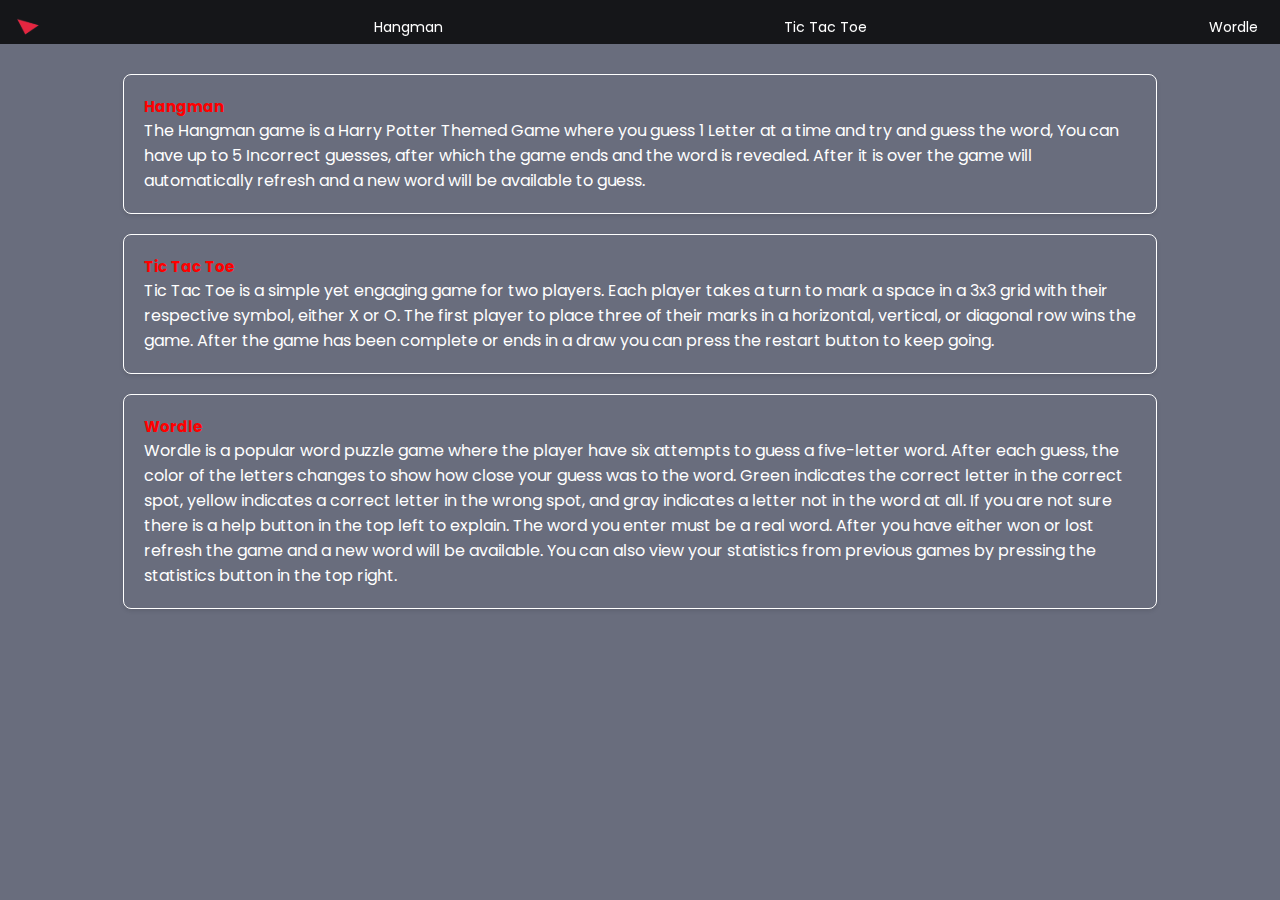
<file: index.html>
<!DOCTYPE html>
<html lang="en">
  <head>
    <meta charset="UTF-8" />
    <meta name="viewport" content="width=device-width, initial-scale=1.0" />
    <title>Home Page</title>
    <link rel="stylesheet" href="styles.css" />
    <link rel="stylesheet" href="nav-styles.css" />
    <link rel="stylesheet" href="index_styles.css" />
  </head>
  <body>
    <header>
      <div class="container">
        <nav class="nav">
          <ul class="nav-list nav-list-mobile">
            <li class="nav-item">
              <span class="line line-top"></span>
              <span class="line line-bottom"></span>
            </li>
            <li class="nav-item">
              <a href="index.html"
                ><img src="images/icons/napier.png" alt="napier logo"
              /></a>
            </li>
          </ul>
          <!--End of Mobile Navigation Bar-->
          <ul class="nav-list nav-list-large">
            <li class="nav-list nav-list-hidden">
              <a href="index.html"
                ><img src="images/icons/napier.png" alt="napier logo"
              /></a>
            </li>
            <li class="nav-item">
              <a href="hangman.html" class="nav-link">Hangman</a>
            </li>
            <li class="nav-item">
              <a href="tictactoe.html" class="nav-link">Tic Tac Toe</a>
            </li>
            <li class="nav-item">
              <a href="wordle.html" class="nav-link">Wordle</a>
            </li>
          </ul>
          <!--End of Large Navigation Bar-->
        </nav>
      </div>
    </header>
    <div class="game-info-container">
      <!-- Hangman Game Description -->
      <div class="game-info">
        <h2>Hangman</h2>
        <p>
          The Hangman game is a Harry Potter Themed Game where you guess 1
          Letter at a time and try and guess the word, You can have up to 5
          Incorrect guesses, after which the game ends and the word is revealed.
          After it is over the game will automatically refresh and a new word
          will be available to guess.
        </p>
      </div>

      <!-- Tic Tac Toe Game Description -->
      <div class="game-info">
        <h2>Tic Tac Toe</h2>
        <p>
          Tic Tac Toe is a simple yet engaging game for two players. Each player
          takes a turn to mark a space in a 3x3 grid with their respective
          symbol, either X or O. The first player to place three of their marks
          in a horizontal, vertical, or diagonal row wins the game. After the
          game has been complete or ends in a draw you can press the restart
          button to keep going.
        </p>
      </div>

      <!-- Wordle Game Description -->
      <div class="game-info">
        <h2>Wordle</h2>
        <p>
          Wordle is a popular word puzzle game where the player have six
          attempts to guess a five-letter word. After each guess, the color of
          the letters changes to show how close your guess was to the word.
          Green indicates the correct letter in the correct spot, yellow
          indicates a correct letter in the wrong spot, and gray indicates a
          letter not in the word at all. If you are not sure there is a help
          button in the top left to explain. The word you enter must be a real
          word. After you have either won or lost refresh the game and a new
          word will be available. You can also view your statistics from
          previous games by pressing the statistics button in the top right.
        </p>
      </div>
    </div>
  </body>
</html>
</file>
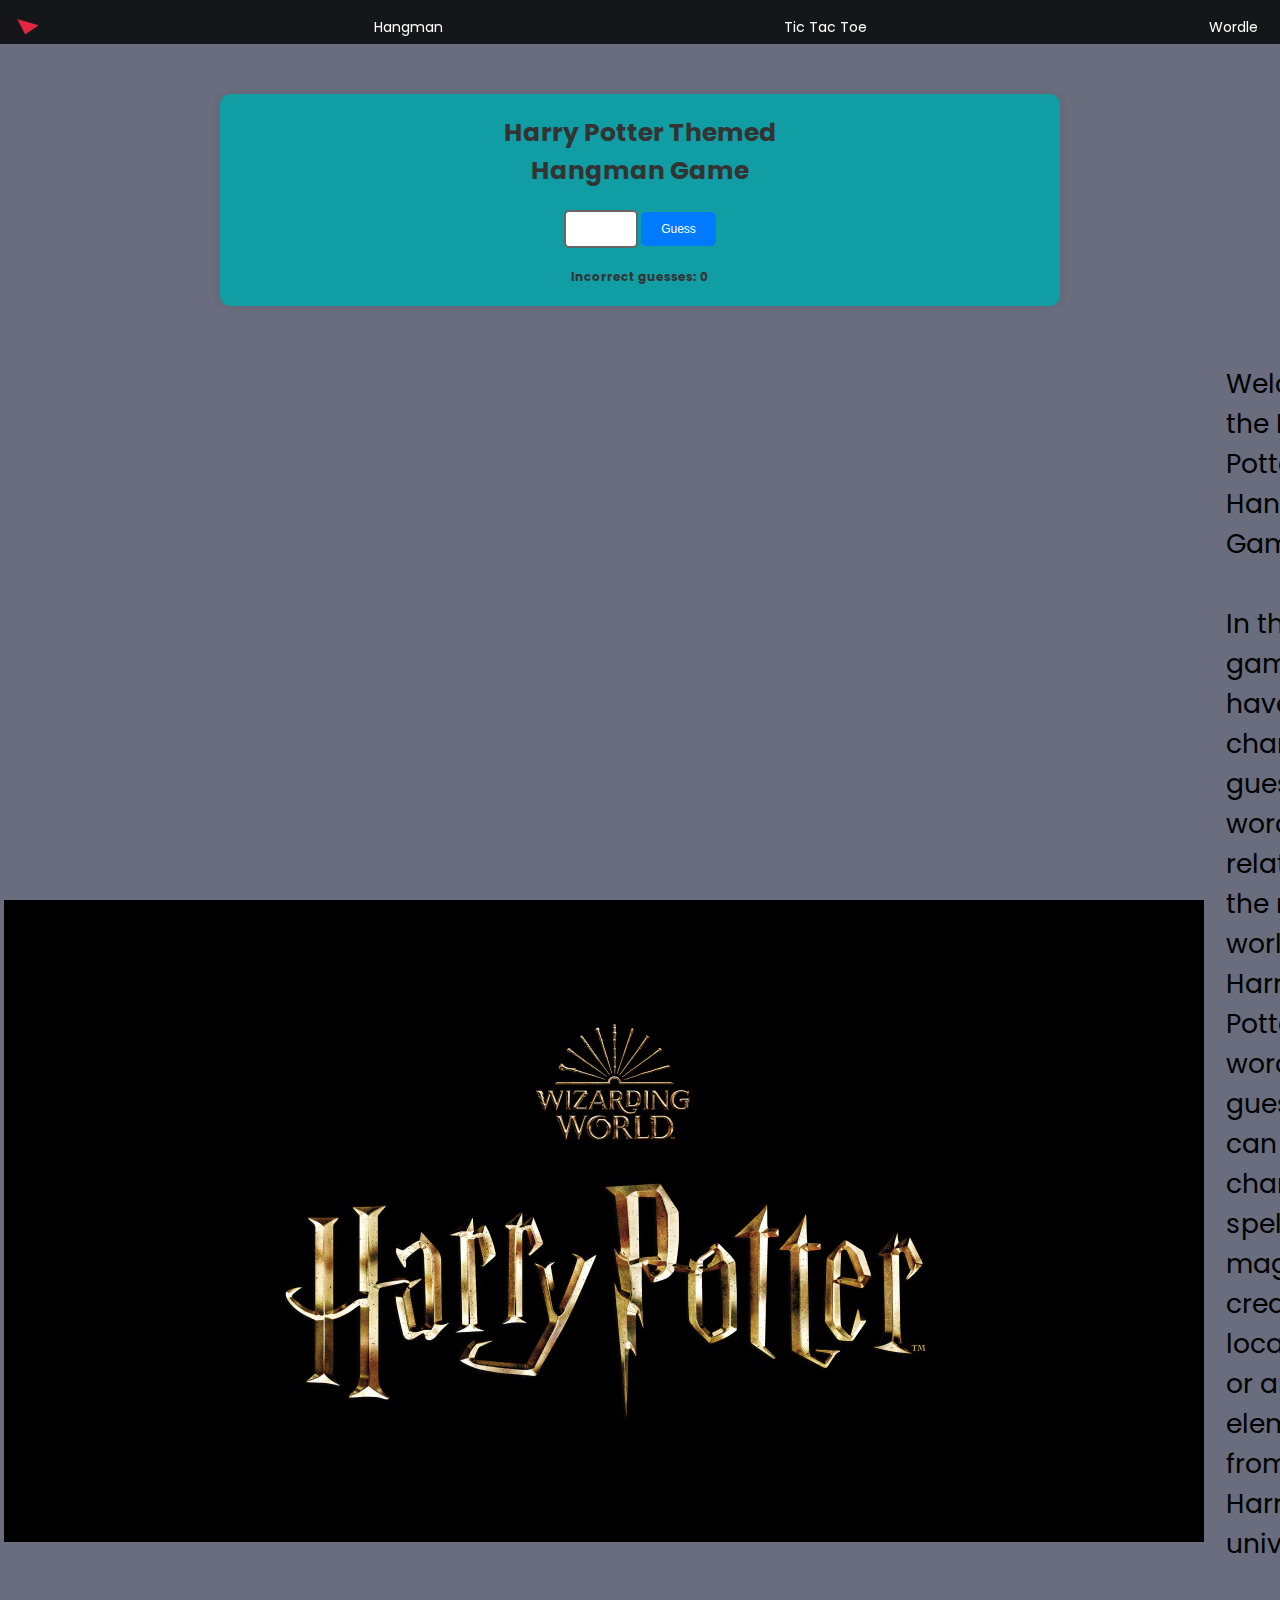
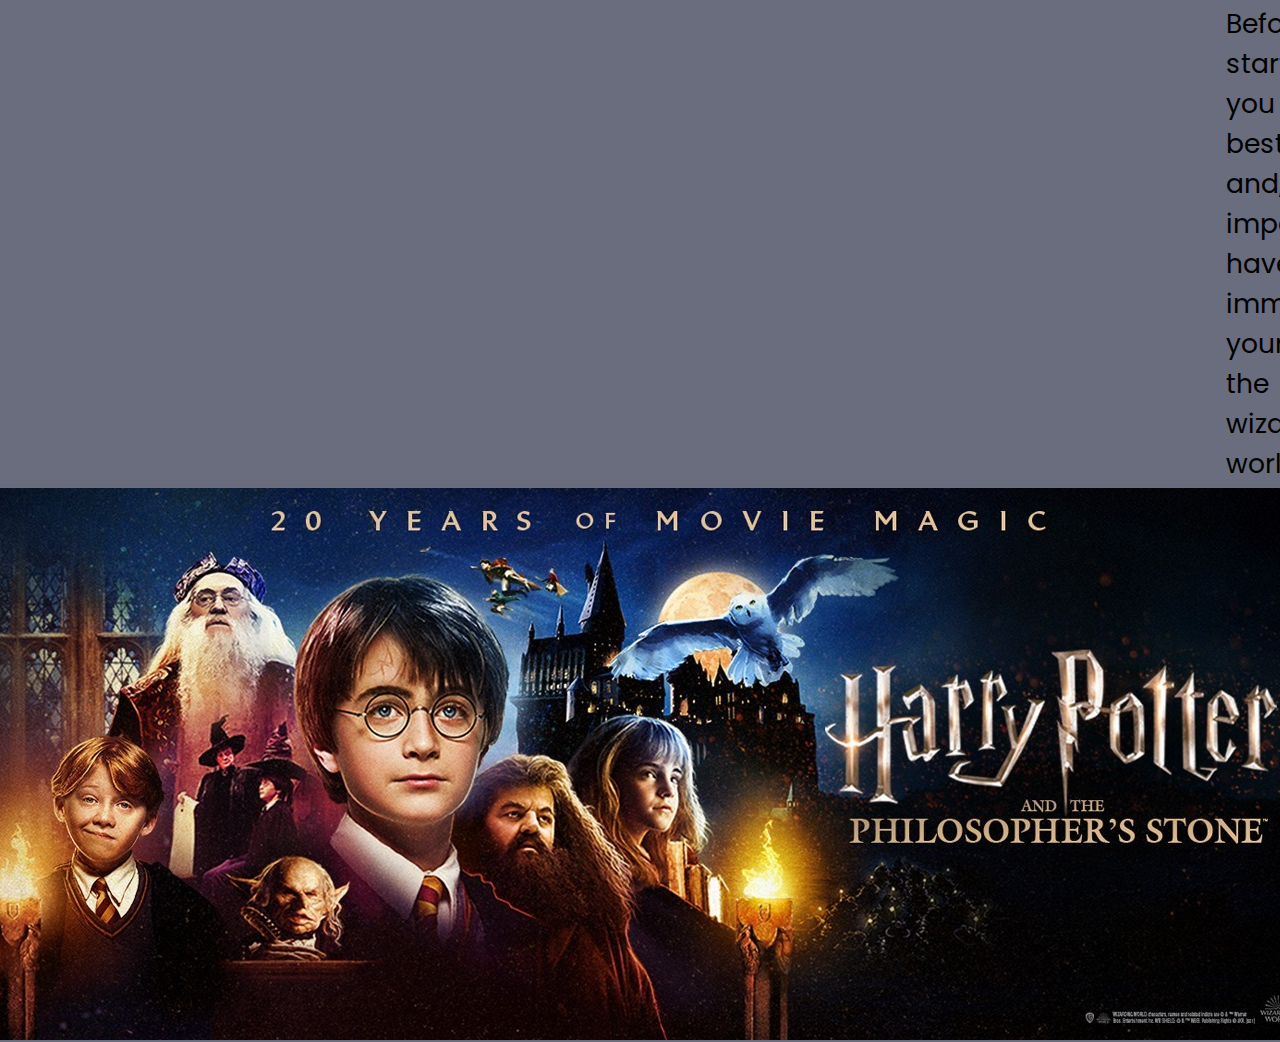
<file: hangman.html>
<!DOCTYPE html>
<html lang="en">
  <head>
    <meta charset="UTF-8" />
    <meta name="viewport" content="width=device-width, initial-scale=1.0" />
    <title>Hangman</title>
    <link rel="stylesheet" href="styles.css" />
    <link rel="stylesheet" href="nav-styles.css" />
    <link rel="stylesheet" href="hangman-styles.css" />
  </head>
  <body>
    <header>
      <div class="container">
        <nav class="nav">
          <ul class="nav-list nav-list-mobile">
            <li class="nav-item">
              <span class="line line-top"></span>
              <span class="line line-bottom"></span>
            </li>
            <li class="nav-item">
              <a href="index.html"
                ><img src="images/icons/napier.png" alt="napier logo"
              /></a>
            </li>
          </ul>
          <!--End of Mobile Navigation Bar-->
          <ul class="nav-list nav-list-large">
            <li class="nav-list nav-list-hidden">
              <a href="index.html"
                ><img src="images/icons/napier.png" alt="napier logo"
              /></a>
            </li>
            <li class="nav-item">
              <a href="hangman.html" class="nav-link">Hangman</a>
            </li>
            <li class="nav-item">
              <a href="tictactoe.html" class="nav-link">Tic Tac Toe</a>
            </li>
            <li class="nav-item">
              <a href="wordle.html" class="nav-link">Wordle</a>
            </li>
          </ul>
          <!--End of Large Navigation Bar-->
        </nav>
      </div>
    </header>
    <!-- Start of Hangman Game Section -->
    <div class="hangman-container">
      <h1>
        Harry Potter Themed <br />
        Hangman Game
      </h1>
      <div class="hangman-word" id="hangmanWord"></div>
      <div class="hangman-input">
        <input type="text" id="letterInput" maxlength="1" />
        <button onclick="checkLetter()">Guess</button>
      </div>
      <div class="hangman-guesses">
        <p>Incorrect guesses: <span id="incorrectGuesses">0</span></p>
      </div>
    </div>
    <!-- End of Hangman Game Section -->

    <!-- Start of Content Section -->

    <div class="hp-container">
      <img
        class="content-image"
        src="images/hero/harry potter.webp"
        alt="Harry Potter image"
      />
      <p class="hp-text">
        Welcome to the Harry Potter Hangman Game! <br /><br />
        In this game, you'll have the chance to guess words related to the
        magical world of Harry Potter. The words to guess from can be
        characters, spells, magical creatures, locations, or any other element
        from the Harry Potter universe. <br /><br />
        Before you start, I wish you the best of luck and, most importantly,
        have fun immersing yourself in the wizarding world!
      </p>
    </div>
    <div class="large-strip">
      <div class="hp-container">
        <img
          src="images/hero/hp-large.jpg"
          alt="Large HP image"
          class="large-strip-image"
        />
      </div>
    </div>

    <script src="hangman.js"></script>
  </body>
</html>
</file>
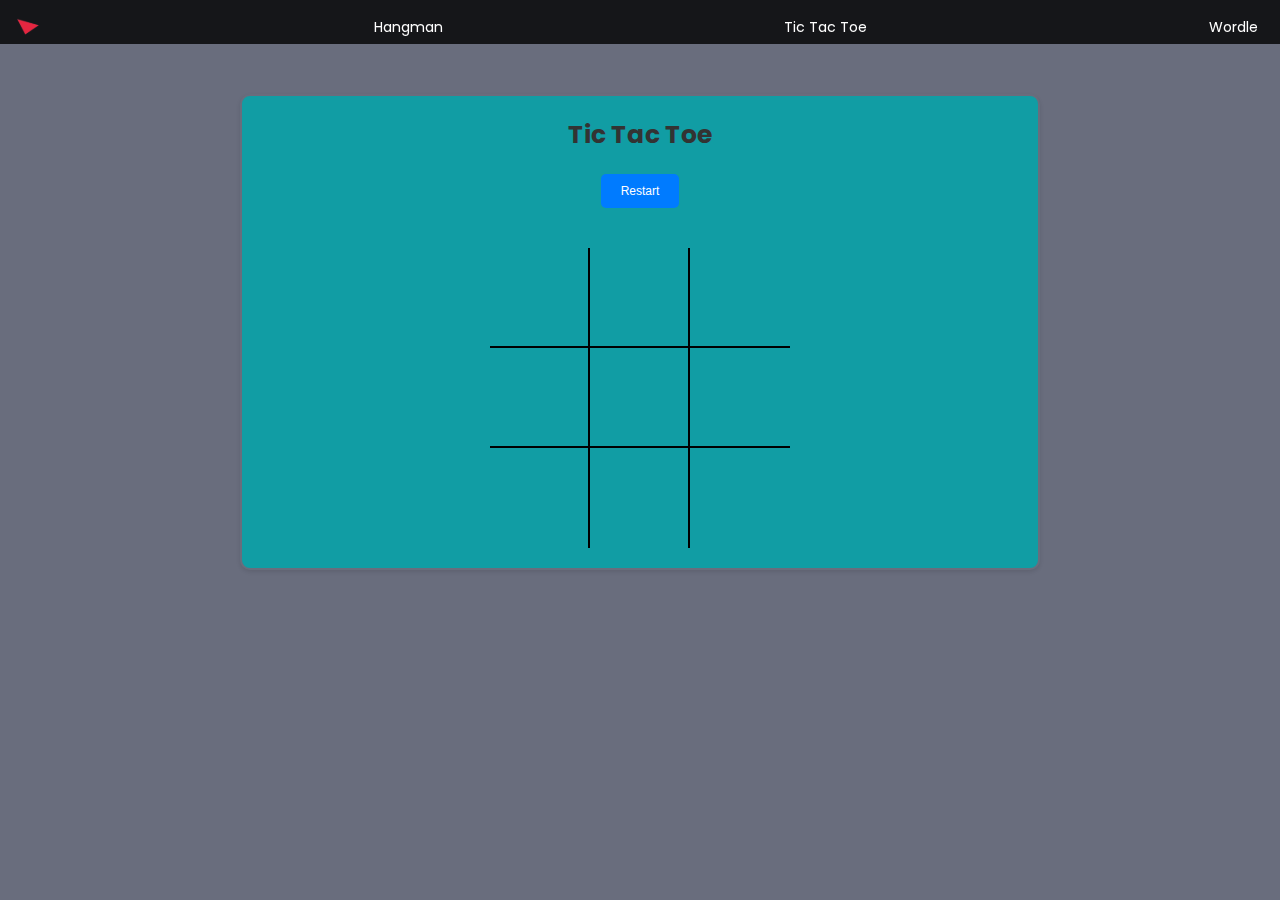
<file: tictactoe.html>
<!DOCTYPE html>
<html lang="en">
  <head>
    <meta charset="UTF-8" />
    <meta name="viewport" content="width=device-width, initial-scale=1.0" />
    <title>Tic Tac Toe</title>
    <link rel="stylesheet" href="styles.css" />
    <link rel="stylesheet" href="nav-styles.css" />
    <link rel="stylesheet" href="tictactoe-styles.css" />
  </head>
  <body>
    <header>
      <div class="container">
        <nav class="nav">
          <ul class="nav-list nav-list-mobile">
            <li class="nav-item">
              <span class="line line-top"></span>
              <span class="line line-bottom"></span>
            </li>
            <li class="nav-item">
              <a href="index.html"
                ><img src="images/icons/napier.png" alt="napier logo"
              /></a>
            </li>
          </ul>
          <!--End of Mobile Navigation Bar-->
          <ul class="nav-list nav-list-large">
            <li class="nav-list nav-list-hidden">
              <a href="index.html"
                ><img src="images/icons/napier.png" alt="napier logo"
              /></a>
            </li>
            <li class="nav-item">
              <a href="hangman.html" class="nav-link">Hangman</a>
            </li>
            <li class="nav-item">
              <a href="tictactoe.html" class="nav-link">Tic Tac Toe</a>
            </li>
            <li class="nav-item">
              <a href="wordle.html" class="nav-link">Wordle</a>
            </li>
          </ul>
          <!--End of Large Navigation Bar-->
        </nav>
      </div>
    </header>
    <div class="ttt-container">
      <h1 id="playerText">Tic Tac Toe</h1>
      <button id="restartBtn">Restart</button>

      <div id="gameboard">
        <div class="box" id="0"></div>
        <div class="box" id="1"></div>
        <div class="box" id="2"></div>
        <div class="box" id="3"></div>
        <div class="box" id="4"></div>
        <div class="box" id="5"></div>
        <div class="box" id="6"></div>
        <div class="box" id="7"></div>
        <div class="box" id="8"></div>
      </div>
    </div>
    <script src="tictactoe.js"></script>
  </body>
</html>
</file>
<file: styles.css>
/* Font Import */

@import url("https://fonts.googleapis.com/css2?family=Poppins:ital,wght@0,100;0,200;0,300;0,400;0,500;0,600;0,700;0,800;0,900;1,100;1,200;1,300;1,400;1,500;1,600;1,700;1,800;1,900&display=swap");
/* Global Section */

*,
*::before,
*::after {
  margin: 0;
  padding: 0;
}

html {
  font-size: 10px;
  font-family: Poppins;
  background-color: #696d7d;
}

a {
  display: block;
  text-decoration: none;
}
</file>
<file: nav-styles.css>
/* Header Section */

.container {
  margin: 0 auto;
  padding: 0 2.2rem;
}

header {
  width: 100%;
  top: 0;
  z-index: 1400;
  height: 4.4rem;
  background-color: rgba(0, 0, 0, 0.8);
  backdrop-filter: blur(2rem);
}

.nav-list {
  list-style: none;
  display: flex;
  align-items: center;
  justify-content: space-between;
  margin: 0 -1rem;
}

.nav-list-mobile {
  display: none;
}

.nav-link {
  font-size: 1.4rem;
  color: white;
  padding: 0 1rem;
  transition: opacity 0.5s;
}
.nav-link:hover {
  opacity: 0.7;
}
/* General mobile styles */
@media (max-width: 768px) {
  .nav-list-mobile {
    display: flex;
    flex-direction: column;
    width: 100%;
    position: absolute;
    top: 4.4rem; /* Adjust based on your header's height */
    left: 0;
    background-color: rgba(0, 0, 0, 0.9);
    overflow: hidden;
    max-height: 0;
    transition: max-height 0.3s ease-out;
  }

  .mobile-menu-icon {
    display: block;
  }

  .menu-toggle {
    border: none;
    background: transparent;
    cursor: pointer;
    padding: 1rem;
    display: flex;
    flex-direction: column;
    justify-content: space-around;
    height: 2rem;
    outline: none;
  }

  .line {
    display: block;
    width: 25px;
    height: 2px;
    background-color: white;
    transition: all 0.3s ease;
  }

  .line-top,
  .line-bottom {
    width: 20px; /* slightly shorter for style */
  }
}

/* Expanding the mobile menu */
.nav-list-mobile.active {
  max-height: 300px; /* Adjust based on content size */
  transition: max-height 0.5s ease-in;
}
</file>
<file: index_styles.css>
.game-info-container {
  display: flex;
  flex-direction: column;
  align-items: center;
  justify-content: space-around;
  margin: 20px;
}

.game-info {
  border: 1px solid #fff;
  border-radius: 8px;
  padding: 20px;
  margin: 10px;
  width: 80%;
  background-color: #696d7d;
  box-shadow: 0 2px 4px rgba(0, 0, 0, 0.1);
}

.game-info h2 {
  color: #ff0000;
}

.game-info p {
  font-size: 16px;
  color: #fff;
}
</file>
<file: hangman-styles.css>
/* Hangman Game Section */

.hangman-word {
  font-size: 2rem;
  margin-bottom: 20px;
}

.hangman-input {
  margin-bottom: 20px;
}

.hangman-input input {
  padding: 5px;
  font-size: 1.2rem;
}

.hangman-input button {
  padding: 5px 10px;
  font-size: 1.2rem;
  cursor: pointer;
}

.hangman-container {
  max-width: 800px;
  margin: 50px auto;
  padding: 20px;
  background-color: #119da4;
  border-radius: 10px;
  box-shadow: 0 0 10px rgba(0, 0, 0, 0.1);
}

.hangman-container h1 {
  text-align: center;
  font-size: 2.5rem;
  color: #333;
}

.hangman-container .hangman-word {
  text-align: center;
  font-size: 2rem;
  margin-bottom: 20px;
  color: #333;
}

.hangman-container .hangman-input {
  text-align: center;
  margin-bottom: 20px;
}

.hangman-container .hangman-input input[type="text"] {
  padding: 10px;
  font-size: 1.2rem;
  width: 50px;
  text-align: center;
  border: 2px solid #666;
  border-radius: 5px;
}

.hangman-container .hangman-input button {
  padding: 10px 20px;
  font-size: 1.2rem;
  cursor: pointer;
  background-color: #007bff;
  color: #fff;
  border: none;
  border-radius: 5px;
}

.hangman-container .hangman-input button:hover {
  background-color: #0056b3;
}

.hangman-container .hangman-guesses {
  text-align: center;
  font-size: 1.2rem;
  font-weight: bold;
  color: #333;
}

/* Harry Potter Section */

.hp-container {
  border: 2px solid #696d7d;
  box-shadow: 0 2px 4px rgba(0, 0, 0, 0.1);
  display: flex;
  align-items: center;
}
.content-image {
  border: 2px solid #696d7d;
  float: left;
  margin-right: 20px;
}
.hp-text {
  font-size: 2.65rem;
  margin-top: 0.6rem;
  letter-spacing: 0.008rem;
  font-weight: 400;
  width: calc(100% - 200px);
}
.large-strip {
  display: flex;
  align-items: center;
  justify-content: center;
}
</file>
<file: tictactoe-styles.css>
* {
  box-sizing: border-box;
}

:root {
  --winning-blocks: #696d7d;
}
#playerText {
  text-align: center;
  font-size: 2.5rem;
  color: #333;
  margin-bottom: 20px;
}

.ttt-container {
  margin: 50px auto;
  max-width: 800px;
  padding: 20px;
  height: 100%;
  width: 100%;
  display: flex;
  justify-content: center;
  align-items: center;
  flex-direction: column;
  background-color: #119da4;
  border: 2px solid #696d7d;
  border-radius: 10px;
  box-shadow: 0 2px 4px rgba(0, 0, 0, 0.1);
}

#gameboard {
  width: 300px;
  display: flex;
  flex-wrap: wrap;
  margin-top: 40px;
}

.box {
  height: 100px;
  width: 100px;
  display: flex;
  align-items: center;
  justify-content: center;
  color: black;
  font-size: 120px;
  border-right: 2px solid;
  border-bottom: 2px solid;
}

.box:nth-child(3n) {
  border-right: none;
}

.box:nth-child(6) ~ .box {
  border-bottom: none;
}

button {
  padding: 10px 20px;
  cursor: pointer;
  font-size: 1.2rem;
  background-color: #007bff;
  color: #fff;
  border: none;
  border-radius: 5px;
}

button:hover {
  background-color: #0056b3;
}
</file>
